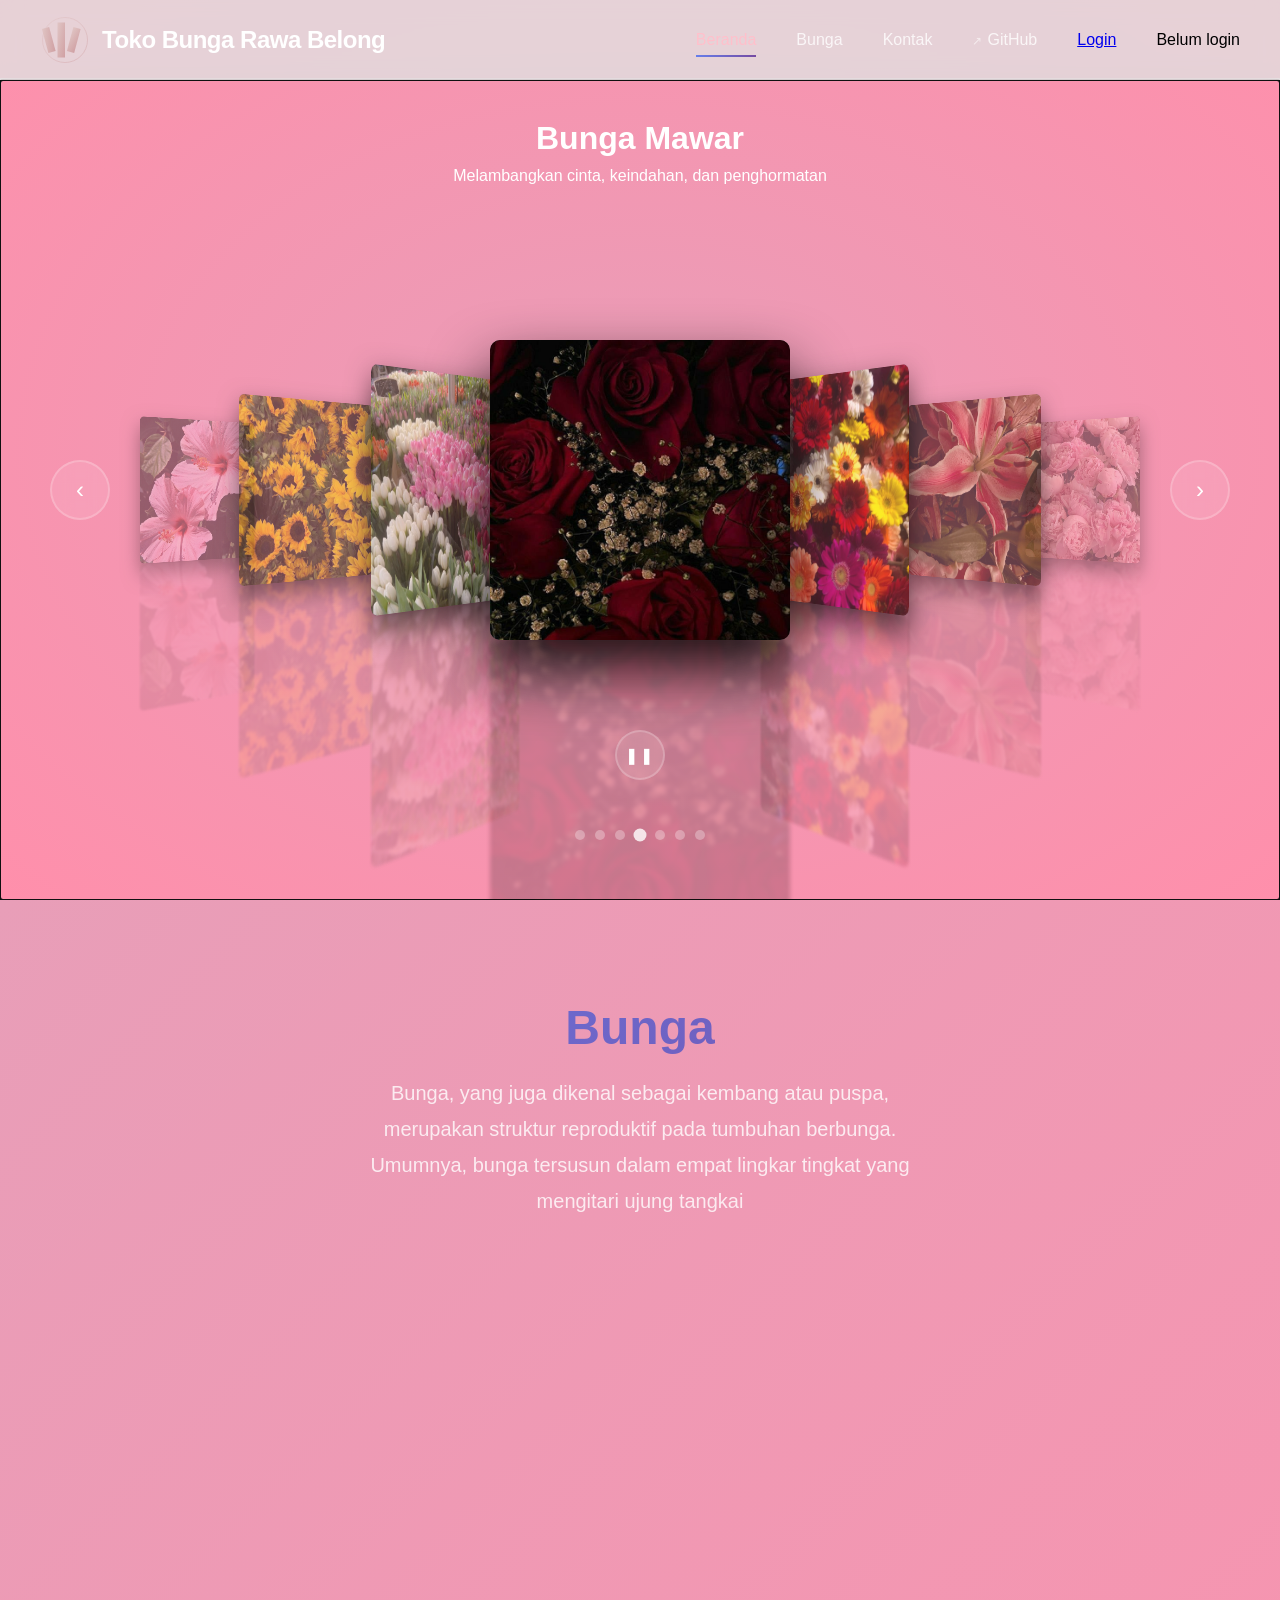
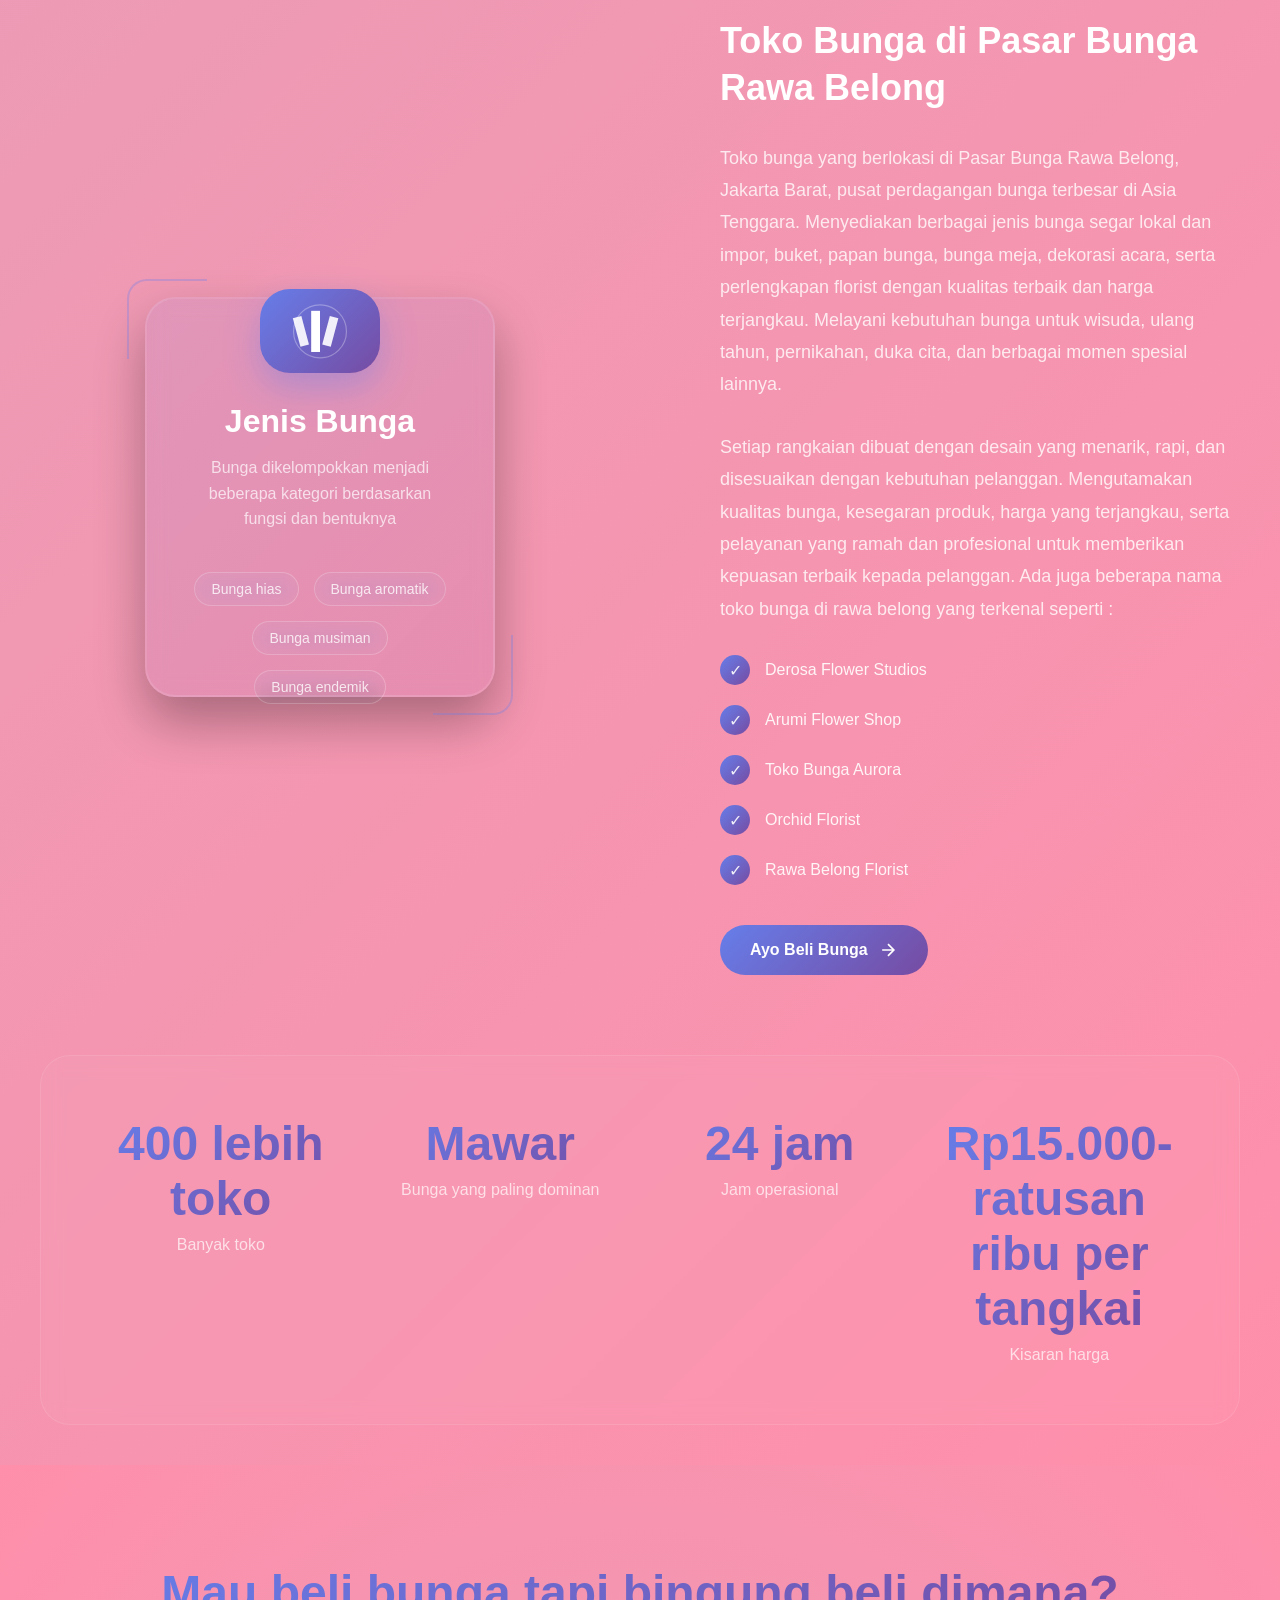
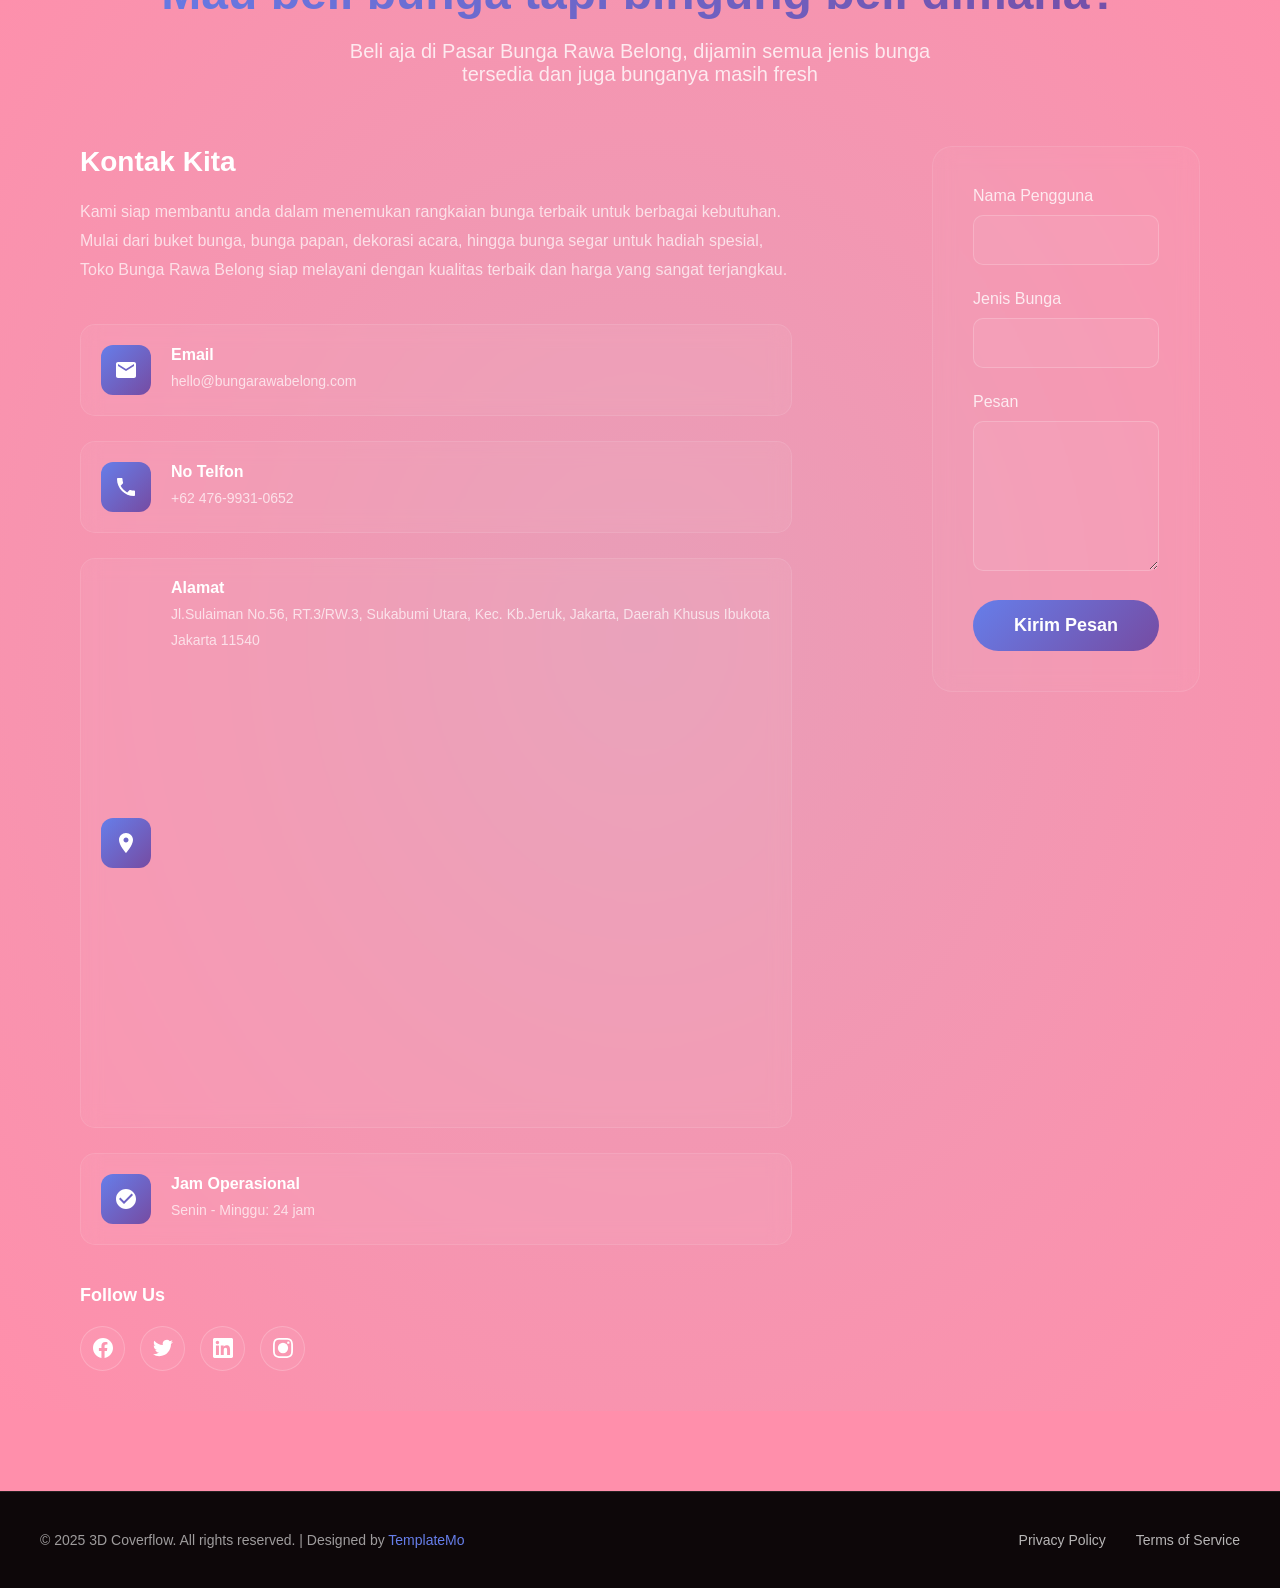
<file: index.html>
<!DOCTYPE html>
<html lang="en">
<head>
    <meta charset="UTF-8">
    <meta name="viewport" content="width=device-width, initial-scale=1.0">
    <title>Toko Bunga Rawa Belong - One Page Portfolio</title>
    <link href="templatemo-3d-coverflow.css" rel="stylesheet">
<!--

TemplateMo 595 3d coverflow

https://templatemo.com/tm-595-3d-coverflow

-->
</head>
<body>
    <!-- Header -->
    <header class="header" id="header">
        <a href="#home" class="logo-container">
            <div class="logo">
                <svg viewBox="0 0 100 100" xmlns="http://www.w3.org/2000/svg">
                    <defs>
                        <linearGradient id="grad1" x1="0%" y1="0%" x2="100%" y2="100%">
                            <stop offset="0%" style="stop-color:#E0C5C4;stop-opacity:1" />
                            <stop offset="100%" style="stop-color:#D0A0A3;stop-opacity:1" />
                        </linearGradient>
                    </defs>
                    <rect x="10" y="25" width="15" height="50" fill="url(#grad1)" transform="rotate(-15 17.5 50)" />
                    <rect x="35" y="15" width="15" height="70" fill="url(#grad1)" />
                    <rect x="60" y="25" width="15" height="50" fill="url(#grad1)" transform="rotate(15 67.5 50)" />
                    <circle cx="50" cy="50" r="45" fill="none" stroke="url(#grad1)" stroke-width="2" opacity="0.5" />
                </svg>
            </div>
            <div class="logo-text">Toko Bunga Rawa Belong</div>
        </a>
        
        <nav class="main-menu" id="mainMenu">
            <a href="#home" class="menu-item active">Beranda</a>
            <a href="#about" class="menu-item">Bunga</a>
            <a href="#contact" class="menu-item">Kontak</a>
            <a href="https://github.com" target="_blank" rel="noopener noreferrer" class="menu-item external">GitHub</a>
            <a href="login/index.html" class"nav.cta">Login</a>
            <p id="userInfo">Belum login</p>
        
        <div class="menu-toggle" id="menuToggle">
            <span></span>
            <span></span>
            <span></span>
        </div>
    </header>

    <!-- Home Section -->
    <section id="home" class="section">
        <div class="coverflow-wrapper">
            <div class="info">
                <h2 id="current-title">Pemandangan Pegunungan</h2>
                <p id="current-description">Puncak-puncak megah yang tertutup salju saat jam emas</p>
            </div>

            <div class="coverflow-container" tabindex="0">
                <div class="coverflow" id="coverflow">
                    <div class="coverflow-item" data-index="0">
                        <div class="cover image-loading">
                            <img src="images/bacc4034963353c50f8d6b4fb5c8cc6e.jpg" alt="Bunga Sepatu" loading="lazy">
                        </div>
                        <div class="reflection"></div>
                    </div>
                    <div class="coverflow-item" data-index="1">
                        <div class="cover image-loading">
                            <img src="images/f7988d1fdaf7d9cd8b3b63ecaeaa1445.jpg" alt="Bunga Matahari" loading="lazy">
                        </div>
                        <div class="reflection"></div>
                    </div>
                    <div class="coverflow-item" data-index="2">
                        <div class="cover image-loading">
                            <img src="images/31ef6599735b1d04f2db2580e1e24fb6.jpg" alt="Bunga Tulip" loading="lazy">
                        </div>
                        <div class="reflection"></div>
                    </div>
                    <div class="coverflow-item" data-index="3">
                        <div class="cover image-loading">
                            <img src="images/e651c9d00406ae76d11dcc467a37ed41.jpg" alt="Bunga Mawar" loading="lazy">
                        </div>
                        <div class="reflection"></div>
                    </div>
                    <div class="coverflow-item" data-index="4">
                        <div class="cover image-loading">
                            <img src="images/1fd5ccf935713ad472759528fdbbe115.jpg" alt="Bunga Garbera" loading="lazy">
                        </div>
                        <div class="reflection"></div>
                    </div>
                    <div class="coverflow-item" data-index="5">
                        <div class="cover image-loading">
                            <img src="images/830058554fac0bfdd6ef3191eee68131.jpg" alt="Bunga Lily" loading="lazy">
                        </div>
                        <div class="reflection"></div>
                    </div>
                    <div class="coverflow-item" data-index="6">
                        <div class="cover image-loading">
                            <img src="images/16395d140d2c061e52ab6b2d5a0b43c1.jpg" alt="Bunga Peony" loading="lazy">
                        </div>
                        <div class="reflection"></div>
                    </div>
                </div>

                <button class="nav-button prev" onclick="navigate(-1)">‹</button>
                <button class="nav-button next" onclick="navigate(1)">›</button>

                <div class="dots-container" id="dots"></div>
                
                <!-- Play/Pause Button -->
                <button class="play-pause-button" id="playPauseBtn" onclick="toggleAutoplay()">
                    <span class="play-icon">▶</span>
                    <span class="pause-icon" style="display: none;">❚❚</span>
                </button>
            </div>
        </div>
    </section>

    <!-- About Section -->
    <section id="about" class="section">
        <div class="about-content">
            <div class="about-header">
                <h2>Bunga</h2>
                <p>Bunga, yang juga dikenal sebagai kembang atau puspa, merupakan struktur reproduktif pada tumbuhan berbunga. Umumnya, bunga tersusun dalam empat lingkar tingkat yang mengitari ujung tangkai</p>
                <iframe width="560" height="315" src="https://www.youtube.com/embed/VkehgCHCai0?si=ujNB9UxzVKb98Fbm" title="YouTube video player" frameborder="0" allow="accelerometer; autoplay; clipboard-write; encrypted-media; gyroscope; picture-in-picture; web-share" referrerpolicy="strict-origin-when-cross-origin" allowfullscreen></iframe> 
            </div>
            
            <div class="about-main">
                <div class="about-visual">
                    <div class="showcase-display">
                        <div class="showcase-main">
                            <div class="corner-decoration top-left"></div>
                            <div class="corner-decoration bottom-right"></div>
                            
                            <div class="showcase-logo">
                                <svg viewBox="0 0 100 100" xmlns="http://www.w3.org/2000/svg">
                                    <rect x="10" y="25" width="15" height="50" fill="white" transform="rotate(-15 17.5 50)" opacity="0.9" />
                                    <rect x="35" y="15" width="15" height="70" fill="white" />
                                    <rect x="60" y="25" width="15" height="50" fill="white" transform="rotate(15 67.5 50)" opacity="0.9" />
                                    <circle cx="50" cy="50" r="45" fill="none" stroke="white" stroke-width="2" opacity="0.3" />
                                </svg>
                            </div>
                            
                            <h3 class="showcase-title">Jenis Bunga</h3>
                            <p class="showcase-subtitle">Bunga dikelompokkan menjadi beberapa kategori berdasarkan fungsi dan bentuknya</p>
                            
                            <div class="showcase-badges">
                                <a href="https://share.google/GyrfRi8CAwmAa1i4z" target="_blank" rel="noopener noreferrer" class="badge">Bunga hias</a>
                                <a href="https://share.google/olpqmajlSeTcr0K4A" target="_blank" rel="noopener noreferrer" class="badge">Bunga aromatik</a>
                                <a href="https://share.google/4WuyZXQAlp0jpxpd6" target="_blank" rel="noopener noreferrer" class="badge">Bunga musiman</a>
                                <a href="https://share.google/XPyxPU9wf44YpHVn8" target="_blank" rel="noopener noreferrer" class="badge">Bunga endemik</a>
                            </div>
                        </div>
                    </div>
                </div>
                
                <div class="about-info">
                    <h3>Toko Bunga di Pasar Bunga Rawa Belong</h3>
                    <p>Toko bunga yang berlokasi di Pasar Bunga Rawa Belong, Jakarta Barat, pusat perdagangan bunga terbesar di Asia Tenggara. Menyediakan berbagai jenis bunga segar lokal dan impor, buket, papan bunga, bunga meja, dekorasi acara, serta perlengkapan florist dengan kualitas terbaik dan harga terjangkau. Melayani kebutuhan bunga untuk wisuda, ulang tahun, pernikahan, duka cita, dan berbagai momen spesial lainnya.</p>
                    <p>Setiap rangkaian dibuat dengan desain yang menarik, rapi, dan disesuaikan dengan kebutuhan pelanggan. Mengutamakan kualitas bunga, kesegaran produk, harga yang terjangkau, serta pelayanan yang ramah dan profesional untuk memberikan kepuasan terbaik kepada pelanggan. Ada juga beberapa nama toko bunga di rawa belong yang terkenal seperti :</p>
                    
                    <ul class="feature-list">
                        <li>Derosa Flower Studios</li>
                        <li>Arumi Flower Shop</li>
                        <li>Toko Bunga Aurora</li>
                        <li>Orchid Florist</li>
                        <li>Rawa Belong Florist</li>
                    </ul>
                    
                    <a href="#contact" class="cta-button">
                        Ayo Beli Bunga
                        <svg viewBox="0 0 24 24" fill="currentColor">
                            <path d="M5 12h14m-7-7l7 7-7 7" stroke="currentColor" stroke-width="2" fill="none"/>
                        </svg>
                    </a>
                </div>
            </div>
            
            <div class="stats-section">
                <div class="stat-item">
                    <div class="stat-number">400 lebih toko</div>
                    <div class="stat-label">Banyak toko</div>
                </div>
                <div class="stat-item">
                    <div class="stat-number">Mawar</div>
                    <div class="stat-label">Bunga yang paling dominan</div>
                </div>
                <div class="stat-item">
                    <div class="stat-number">24 jam</div>
                    <div class="stat-label">Jam operasional</div>
                </div>
                <div class="stat-item">
                    <div class="stat-number">Rp15.000-ratusan ribu per tangkai</div>
                    <div class="stat-label">Kisaran harga</div>
                </div>
            </div>
        </div>
    </section>

    <!-- Contact Section -->
    <section id="contact" class="section">
        <div class="contact-content">
            <div class="contact-header">
                <h2>Mau beli bunga tapi bingung beli dimana?</h2>
                <p>Beli aja di Pasar Bunga Rawa Belong, dijamin semua jenis bunga tersedia dan juga bunganya masih fresh</p>
            </div>
            
            <div class="contact-container">
                <div class="contact-info-section">
                    <h3>Kontak Kita</h3>
                    <p>Kami siap membantu anda dalam menemukan rangkaian bunga terbaik untuk berbagai kebutuhan. Mulai dari buket bunga, bunga papan, dekorasi acara, hingga bunga segar untuk hadiah spesial, Toko Bunga Rawa Belong siap melayani dengan kualitas terbaik dan harga yang sangat terjangkau.</p>
                    
                    <div class="contact-details">
                        <div class="contact-item">
                            <div class="contact-icon">
                                <svg viewBox="0 0 24 24">
                                    <path d="M20 4H4c-1.1 0-1.99.9-1.99 2L2 18c0 1.1.9 2 2 2h16c1.1 0 2-.9 2-2V6c0-1.1-.9-2-2-2zm0 4l-8 5-8-5V6l8 5 8-5v2z"/>
                                </svg>
                            </div>
                            <div class="contact-text">
                                <h4>Email</h4>
                                <p>hello@bungarawabelong.com</p>
                            </div>
                        </div>
                        
                        <div class="contact-item">
                            <div class="contact-icon">
                                <svg viewBox="0 0 24 24">
                                    <path d="M6.62 10.79c1.44 2.83 3.76 5.14 6.59 6.59l2.2-2.2c.27-.27.67-.36 1.02-.24 1.12.37 2.33.57 3.57.57.55 0 1 .45 1 1V20c0 .55-.45 1-1 1-9.39 0-17-7.61-17-17 0-.55.45-1 1-1h3.5c.55 0 1 .45 1 1 0 1.25.2 2.45.57 3.57.11.35.03.74-.25 1.02l-2.2 2.2z"/>
                                </svg>
                            </div>
                            <div class="contact-text">
                                <h4>No Telfon</h4>
                                <p>+62 476-9931-0652</p>
                            </div>
                        </div>
                        
                        <div class="contact-item">
                            <div class="contact-icon">
                                <svg viewBox="0 0 24 24">
                                    <path d="M12 2C8.13 2 5 5.13 5 9c0 5.25 7 13 7 13s7-7.75 7-13c0-3.87-3.13-7-7-7zm0 9.5c-1.38 0-2.5-1.12-2.5-2.5s1.12-2.5 2.5-2.5 2.5 1.12 2.5 2.5-1.12 2.5-2.5 2.5z"/>
                                </svg>
                            </div>
                            <div class="contact-text">
                                <h4>Alamat</h4>
                                <p>Jl.Sulaiman No.56, RT.3/RW.3, Sukabumi Utara, Kec. Kb.Jeruk, Jakarta, Daerah Khusus Ibukota Jakarta 11540</p>
                                <iframe src="https://www.google.com/maps/embed?pb=!1m18!1m12!1m3!1d3966.4364770866464!2d106.77381128885499!3d-6.2060142000000065!2m3!1f0!2f0!3f0!3m2!1i1024!2i768!4f13.1!3m3!1m2!1s0x2e69f6db8657b519%3A0x5e46165c8c601f17!2sFlorist%20Bunga%20Rawa%20Belong!5e0!3m2!1sid!2sid!4v1780819078980!5m2!1sid!2sid" width="600" height="450" style="border:0;" allowfullscreen="" loading="lazy" referrerpolicy="no-referrer-when-downgrade"></iframe>
                            </div>
                        </div>
                        
                        <div class="contact-item">
                            <div class="contact-icon">
                                <svg viewBox="0 0 24 24">
                                    <path d="M12 2C6.48 2 2 6.48 2 12s4.48 10 10 10 10-4.48 10-10S17.52 2 12 2zm-2 15l-5-5 1.41-1.41L10 14.17l7.59-7.59L19 8l-9 9z"/>
                                </svg>
                            </div>
                            <div class="contact-text">
                                <h4>Jam Operasional</h4>
                                <p>Senin - Minggu: 24 jam</p>
                            </div>
                        </div>
                    </div>
                    
                    <div class="social-links">
                        <h4>Follow Us</h4>
                        <div class="social-buttons">
                            <a href="#" class="social-btn" title="Facebook">
                                <svg viewBox="0 0 24 24">
                                    <path d="M24 12.073c0-6.627-5.373-12-12-12s-12 5.373-12 12c0 5.99 4.388 10.954 10.125 11.854v-8.385H7.078v-3.47h3.047V9.43c0-3.007 1.792-4.669 4.533-4.669 1.312 0 2.686.235 2.686.235v2.953H15.83c-1.491 0-1.956.925-1.956 1.874v2.25h3.328l-.532 3.47h-2.796v8.385C19.612 23.027 24 18.062 24 12.073z"/>
                                </svg>
                            </a>
                            <a href="#" class="social-btn" title="Twitter">
                                <svg viewBox="0 0 24 24">
                                    <path d="M23.953 4.57a10 10 0 01-2.825.775 4.958 4.958 0 002.163-2.723c-.951.555-2.005.959-3.127 1.184a4.92 4.92 0 00-8.384 4.482C7.69 8.095 4.067 6.13 1.64 3.162a4.822 4.822 0 00-.666 2.475c0 1.71.87 3.213 2.188 4.096a4.904 4.904 0 01-2.228-.616v.06a4.923 4.923 0 003.946 4.827 4.996 4.996 0 01-2.212.085 4.936 4.936 0 004.604 3.417 9.867 9.867 0 01-6.102 2.105c-.39 0-.779-.023-1.17-.067a13.995 13.995 0 007.557 2.209c9.053 0 13.998-7.496 13.998-13.985 0-.21 0-.42-.015-.63A9.935 9.935 0 0024 4.59z"/>
                                </svg>
                            </a>
                            <a href="#" class="social-btn" title="LinkedIn">
                                <svg viewBox="0 0 24 24">
                                    <path d="M20.447 20.452h-3.554v-5.569c0-1.328-.027-3.037-1.852-3.037-1.853 0-2.136 1.445-2.136 2.939v5.667H9.351V9h3.414v1.561h.046c.477-.9 1.637-1.85 3.37-1.85 3.601 0 4.267 2.37 4.267 5.455v6.286zM5.337 7.433c-1.144 0-2.063-.926-2.063-2.065 0-1.138.92-2.063 2.063-2.063 1.14 0 2.064.925 2.064 2.063 0 1.139-.925 2.065-2.064 2.065zm1.782 13.019H3.555V9h3.564v11.452zM22.225 0H1.771C.792 0 0 .774 0 1.729v20.542C0 23.227.792 24 1.771 24h20.451C23.2 24 24 23.227 24 22.271V1.729C24 .774 23.2 0 22.222 0h.003z"/>
                                </svg>
                            </a>
                            <a href="#" class="social-btn" title="Instagram">
                                <svg viewBox="0 0 24 24">
                                    <path d="M12 2.163c3.204 0 3.584.012 4.85.07 3.252.148 4.771 1.691 4.919 4.919.058 1.265.069 1.645.069 4.849 0 3.205-.012 3.584-.069 4.849-.149 3.225-1.664 4.771-4.919 4.919-1.266.058-1.644.07-4.85.07-3.204 0-3.584-.012-4.849-.07-3.26-.149-4.771-1.699-4.919-4.92-.058-1.265-.07-1.644-.07-4.849 0-3.204.013-3.583.07-4.849.149-3.227 1.664-4.771 4.919-4.919 1.266-.057 1.645-.069 4.849-.069zm0-2.163c-3.259 0-3.667.014-4.947.072-4.358.2-6.78 2.618-6.98 6.98-.059 1.281-.073 1.689-.073 4.948 0 3.259.014 3.668.072 4.948.2 4.358 2.618 6.78 6.98 6.98 1.281.058 1.689.072 4.948.072 3.259 0 3.668-.014 4.948-.072 4.354-.2 6.782-2.618 6.979-6.98.059-1.28.073-1.689.073-4.948 0-3.259-.014-3.667-.072-4.947-.196-4.354-2.617-6.78-6.979-6.98-1.281-.059-1.69-.073-4.949-.073zM5.838 12a6.162 6.162 0 1112.324 0 6.162 6.162 0 01-12.324 0zM12 16a4 4 0 110-8 4 4 0 010 8zm4.965-10.405a1.44 1.44 0 112.881.001 1.44 1.44 0 01-2.881-.001z"/>
                                </svg>
                            </a>
                        </div>
                    </div>
                </div>
                
                <div class="contact-form-section">
                    <form class="contact-form" onsubmit="handleSubmit(event)">
                        <div class="form-group">
                            <label for="username">Nama Pengguna</label>
                            <input type="text" id="name" name="name" required>
                        </div>
                        <div class="form-group">
                            <label for="subject">Jenis Bunga</label>
                            <input type="text" id="subject" name="subject" required>
                        </div>
                        <div class="form-group">
                            <label for="message">Pesan</label>
                            <textarea id="message" name="message" required></textarea>
                        </div>
                        <button type="submit" class="submit-btn">Kirim Pesan</button>
                    </form>
                </div>
            </div>
        </div>
    </section>

    <!-- Footer -->
    <footer class="footer">
        <div class="footer-content">
            <div class="footer-copyright">
                © 2025 3D Coverflow. All rights reserved. | Designed by <a href="https://templatemo.com" target="_blank" rel="noopener noreferrer">TemplateMo</a>
            </div>
            <div class="footer-links">
                <a href="#privacy" onclick="event.preventDefault(); alert('Privacy Policy page would go here');">Privacy Policy</a>
                <a href="#terms" onclick="event.preventDefault(); alert('Terms of Service page would go here');">Terms of Service</a>
            </div>
        </div>
    </footer>

    <!-- Scroll to top button -->
    <div class="scroll-to-top" id="scrollToTop">
        <span>↑</span>
    </div>

<script src="templatemo-3d-coverflow-scripts.js"></script>
    <script src="login/js/welcome.js"></script>
</body>
</html>
</file>
<file: templatemo-3d-coverflow.css>
/*

TemplateMo 595 3d coverflow

https://templatemo.com/tm-595-3d-coverflow

*/

@charset "utf-8";
/* CSS Document */

 * {
            margin: 0;
            padding: 0;
            box-sizing: border-box;
        }

        html {
            scroll-behavior: smooth;
        }

        body {
            font-family: -apple-system, BlinkMacSystemFont, 'Segoe UI', Roboto, Helvetica, Arial, sans-serif;
            overflow-x: hidden;
            position: relative;
            background: #FF8FAB;
        }

        /* Sections */
        .section {
            min-height: 100vh;
            position: relative;
            display: flex;
            align-items: center;
            justify-content: center;
        }

        #home {
            background: radial-gradient(ellipse at center, #E89EB8 0%, #FF8FAB 100%);
        }

        #about {
            background: linear-gradient(135deg, #E89EB8 0%, #FF8FAB 100%);
        }

        #contact {
            background: radial-gradient(ellipse at center, #E89EB8 0%, #FF8FAB 100%);
        }

        /* Header Styles */
        .header {
            position: fixed;
            top: 0;
            left: 0;
            right: 0;
            height: 80px;
            background: rgba(225, 225, 225, 0.8);
            backdrop-filter: blur(10px);
            border-bottom: 1px solid rgba(255, 255, 255, 0.1);
            z-index: 1000;
            display: flex;
            align-items: center;
            justify-content: space-between;
            padding: 0 40px;
            transition: all 0.3s ease;
        }

        .header.scrolled {
            background: rgba(0, 0, 0, 0.95);
            height: 70px;
        }

        .logo-container {
            display: flex;
            align-items: center;
            gap: 12px;
            text-decoration: none;
            cursor: pointer;
            transition: transform 0.3s ease;
        }

        .logo-container:hover {
            transform: translateY(-2px);
        }

        .logo {
            width: 50px;
            height: 50px;
            display: flex;
            align-items: center;
            justify-content: center;
        }

        .logo svg {
            width: 100%;
            height: 100%;
        }

        .logo-text {
            color: white;
            font-size: 24px;
            font-weight: 600;
            letter-spacing: -0.5px;
        }

        .main-menu {
            display: flex;
            align-items: center;
            gap: 40px;
        }

        .menu-item {
            color: rgba(255, 255, 255, 0.8);
            text-decoration: none;
            font-size: 16px;
            font-weight: 500;
            transition: all 0.3s ease;
            position: relative;
            padding: 8px 0;
        }

        .menu-item:hover {
            color: white;
            transform: translateY(-2px);
        }

        .menu-item::after {
            content: '';
            position: absolute;
            bottom: 0;
            left: 0;
            width: 0;
            height: 2px;
            background: linear-gradient(90deg, #667eea, #764ba2);
            transition: width 0.3s ease;
        }

        .menu-item:hover::after {
            width: 100%;
        }

        .menu-item.active {
            color: pink;
        }

        .menu-item.active::after {
            width: 100%;
        }

        .menu-item.external::before {
            content: '↗';
            margin-right: 5px;
            font-size: 12px;
            opacity: 0.7;
        }

        /* Mobile menu toggle */
        .menu-toggle {
            display: none;
            flex-direction: column;
            cursor: pointer;
            padding: 4px;
        }

        .menu-toggle span {
            width: 25px;
            height: 3px;
            background: white;
            margin: 3px 0;
            transition: 0.3s;
            border-radius: 2px;
        }

        /* Home Section with Coverflow */
        .coverflow-wrapper {
            width: 100%;

            height: 100vh;
            display: flex;
            align-items: center;
            justify-content: center;
            padding-top: 80px;
        }

        .coverflow-container {
            width: 100%;
            height: 100%;
            display: flex;
            align-items: center;
            justify-content: center;
            perspective: 1200px;
            position: relative;
        }

        .coverflow {
            display: flex;
            align-items: center;
            justify-content: center;
            transform-style: preserve-3d;
            position: relative;
            width: 100%;
            height: 400px;
        }

        .coverflow-item {
            position: absolute;
            width: 300px;
            height: 300px;
            transition: all 0.6s cubic-bezier(0.68, -0.55, 0.265, 1.55);
            cursor: pointer;
            user-select: none;
        }

        .coverflow-item .cover {
            width: 100%;
            height: 100%;
            border-radius: 10px;
            box-shadow: 0 20px 40px rgba(0, 0, 0, 0.8);
            position: relative;
            overflow: hidden;
            transform-style: preserve-3d;
            background: #333;
        }

        .coverflow-item .cover img {
            width: 100%;
            height: 100%;
            object-fit: cover;
            border-radius: 10px;
        }

        /* Reflection */
        .coverflow-item .reflection {
            position: absolute;
            top: 100%;
            left: 0;
            width: 100%;
            height: 100%;
            border-radius: 10px;
            transform: scaleY(-1);
            opacity: 0.2;
            filter: blur(2px);
            background: linear-gradient(to bottom, 
                rgba(0, 0, 0, 0) 0%, 
                rgba(0, 0, 0, 0.8) 50%, 
                rgba(0, 0, 0, 1) 100%);
            overflow: hidden;
        }

        /* Active item (center) */
        .coverflow-item.active {
            z-index: 100;
            transform: translateX(0) translateZ(0) rotateY(0deg);
        }

        .coverflow-item.active .cover {
            box-shadow: 0 30px 60px rgba(0, 0, 0, 0.9);
        }

        /* Navigation */
        .nav-button {
            position: absolute;
            top: 50%;
            transform: translateY(-50%);
            background: rgba(255, 255, 255, 0.1);
            border: 2px solid rgba(255, 255, 255, 0.2);
            color: white;
            width: 60px;
            height: 60px;
            border-radius: 50%;
            cursor: pointer;
            font-size: 24px;
            display: flex;
            align-items: center;
            justify-content: center;
            transition: all 0.3s ease;
            backdrop-filter: blur(10px);
            z-index: 200;
        }

        .nav-button:hover {
            background: rgba(255, 255, 255, 0.2);
            transform: translateY(-50%) scale(1.1);
        }

        .nav-button.prev {
            left: 50px;
        }

        .nav-button.next {
            right: 50px;
        }

        /* Dots indicator */
        .dots-container {
            position: absolute;
            bottom: 60px;
            left: 50%;
            transform: translateX(-50%);
            display: flex;
            gap: 10px;
            z-index: 200;
        }

        .dot {
            width: 10px;
            height: 10px;
            border-radius: 50%;
            background: rgba(255, 255, 255, 0.3);
            cursor: pointer;
            transition: all 0.3s ease;
        }

        .dot.active {
            background: rgba(255, 255, 255, 0.8);
            transform: scale(1.3);
        }

        /* Info display */
        .info {
            position: absolute;
            top: 120px;
            left: 50%;
            transform: translateX(-50%);
            color: white;
            text-align: center;
            z-index: 200;
        }

        .info h2 {
            font-size: 32px;
            margin-bottom: 10px;
            opacity: 0;
            animation: fadeIn 0.6s forwards;
        }

        .info p {
            font-size: 16px;
            opacity: 0.7;
        }

        @keyframes fadeIn {
            to {
                opacity: 1;
            }
        }

        /* Play/Pause Button */
        .play-pause-button {
            position: absolute;
            bottom: 120px;
            left: 50%;
            transform: translateX(-50%);
            background: rgba(255, 255, 255, 0.1);
            border: 2px solid rgba(255, 255, 255, 0.2);
            color: white;
            width: 50px;
            height: 50px;
            border-radius: 50%;
            cursor: pointer;
            font-size: 20px;
            display: flex;
            align-items: center;
            justify-content: center;
            transition: all 0.3s ease;
            backdrop-filter: blur(10px);
            z-index: 200;
        }

        .play-pause-button:hover {
            background: rgba(255, 255, 255, 0.2);
            transform: translateX(-50%) scale(1.1);
        }

        .play-pause-button .pause-icon {
            font-size: 16px;
            letter-spacing: 2px;
        }

        /* About Section */
        .about-content {
            max-width: 1400px;
            margin: 0 auto;
            padding: 40px;
            color: white;
        }

        .about-header {
            text-align: center;
            margin-bottom: 80px;
        }

        .about-header h2 {
            font-size: 48px;
			margin-top: 60px;
            margin-bottom: 20px;
            background: linear-gradient(135deg, #667eea 0%, #764ba2 100%);
            -webkit-background-clip: text;
            -webkit-text-fill-color: transparent;
            background-clip: text;
        }

        .about-header p {
            font-size: 20px;
            color: rgba(255, 255, 255, 0.8);
            max-width: 600px;
            margin: 0 auto;
            line-height: 1.8;
        }

        .about-main {
            display: grid;
            grid-template-columns: 1fr 1fr;
            gap: 80px;
            align-items: center;
            margin-bottom: 80px;
        }

        .about-visual {
            position: relative;
            height: 600px;
            display: flex;
            align-items: center;
            justify-content: center;
        }

        .showcase-display {
            position: relative;
            width: 100%;
            max-width: 500px;
            height: 500px;
            display: flex;
            align-items: center;
            justify-content: center;
        }

        .showcase-main {
            position: relative;
            width: 350px;
            height: 400px;
            background: linear-gradient(135deg, rgba(102, 126, 234, 0.1) 0%, rgba(118, 75, 162, 0.1) 100%);
            border-radius: 30px;
            border: 2px solid rgba(255, 255, 255, 0.1);
            padding: 40px;
            display: flex;
            flex-direction: column;
            align-items: center;
            justify-content: center;
            backdrop-filter: blur(10px);
            box-shadow: 0 25px 50px rgba(0, 0, 0, 0.3);
        }

        .showcase-logo {
            width: 120px;
            height: 120px;
            background: linear-gradient(135deg, #667eea 0%, #764ba2 100%);
            border-radius: 30px;
            display: flex;
            align-items: center;
            justify-content: center;
            margin-bottom: 30px;
            box-shadow: 0 15px 35px rgba(102, 126, 234, 0.4);
        }

        .showcase-logo svg {
            width: 70%;
            height: 70%;
        }

        .showcase-title {
            font-size: 32px;
            font-weight: 700;
            color: white;
            margin-bottom: 15px;
            text-align: center;
        }

        .showcase-subtitle {
            font-size: 16px;
            color: rgba(255, 255, 255, 0.7);
            text-align: center;
            margin-bottom: 40px;
            line-height: 1.6;
        }

        .showcase-badges {
            display: flex;
            gap: 15px;
            flex-wrap: wrap;
            justify-content: center;
        }

        .badge {
            background: rgba(255, 255, 255, 0.05);
            border: 1px solid rgba(255, 255, 255, 0.2);
            border-radius: 20px;
            padding: 8px 16px;
            font-size: 14px;
            color: rgba(255, 255, 255, 0.8);
            backdrop-filter: blur(10px);
            transition: all 0.3s ease;
            cursor: pointer;
            text-decoration: none;
            display: inline-block;
        }

        .badge:hover {
            background: linear-gradient(135deg, #667eea 0%, #764ba2 100%);
            border-color: transparent;
            color: white;
            transform: translateY(-2px);
            box-shadow: 0 5px 15px rgba(102, 126, 234, 0.3);
        }

        .badge:active {
            transform: translateY(0);
            box-shadow: 0 2px 8px rgba(102, 126, 234, 0.3);
        }

        /* Decorative corner elements */
        .corner-decoration {
            position: absolute;
            width: 80px;
            height: 80px;
            border: 2px solid rgba(102, 126, 234, 0.3);
        }

        .corner-decoration.top-left {
            top: -20px;
            left: -20px;
            border-right: none;
            border-bottom: none;
            border-radius: 20px 0 0 0;
        }

        .corner-decoration.bottom-right {
            bottom: -20px;
            right: -20px;
            border-left: none;
            border-top: none;
            border-radius: 0 0 20px 0;
        }

        .about-info {
            padding-left: 40px;
        }

        .about-info h3 {
            font-size: 36px;
            margin-bottom: 30px;
            line-height: 1.3;
        }

        .about-info p {
            font-size: 18px;
            color: rgba(255, 255, 255, 0.8);
            line-height: 1.8;
            margin-bottom: 30px;
        }

        .feature-list {
            list-style: none;
            margin-bottom: 40px;
        }

        .feature-list li {
            display: flex;
            align-items: center;
            gap: 15px;
            margin-bottom: 20px;
            font-size: 16px;
            color: rgba(255, 255, 255, 0.9);
        }

        .feature-list li::before {
            content: '✓';
            display: flex;
            align-items: center;
            justify-content: center;
            width: 30px;
            height: 30px;
            background: linear-gradient(135deg, #667eea 0%, #764ba2 100%);
            border-radius: 50%;
            flex-shrink: 0;
        }

        .cta-button {
            display: inline-flex;
            align-items: center;
            gap: 10px;
            background: linear-gradient(135deg, #667eea 0%, #764ba2 100%);
            color: white;
            text-decoration: none;
            padding: 15px 30px;
            border-radius: 30px;
            font-weight: 600;
            transition: all 0.3s ease;
        }

        .cta-button:hover {
            transform: translateY(-2px);
            box-shadow: 0 10px 30px rgba(102, 126, 234, 0.5);
        }

        .cta-button svg {
            width: 20px;
            height: 20px;
            transition: transform 0.3s ease;
        }

        .cta-button:hover svg {
            transform: translateX(5px);
        }

        .stats-section {
            display: grid;
            grid-template-columns: repeat(4, 1fr);
            gap: 40px;
            padding: 60px;
            background: rgba(255, 255, 255, 0.03);
            backdrop-filter: blur(10px);
            border-radius: 30px;
            border: 1px solid rgba(255, 255, 255, 0.1);
        }

        .stat-item {
            text-align: center;
        }

        .stat-number {
            font-size: 48px;
            font-weight: 700;
            background: linear-gradient(135deg, #667eea 0%, #764ba2 100%);
            -webkit-background-clip: text;
            -webkit-text-fill-color: transparent;
            background-clip: text;
            margin-bottom: 10px;
        }

        .stat-label {
            font-size: 16px;
            color: rgba(255, 255, 255, 0.7);
        }

        /* Contact Section */
        .contact-content {
            max-width: 1200px;
            margin: 0 auto;
            padding: 40px;
            color: white;
        }

        .contact-header {
            text-align: center;
			margin-top: 60px;
            margin-bottom: 60px;
        }

        .contact-header h2 {
            font-size: 48px;
            margin-bottom: 20px;
            background: linear-gradient(135deg, #667eea 0%, #764ba2 100%);
            -webkit-background-clip: text;
            -webkit-text-fill-color: transparent;
            background-clip: text;
        }

        .contact-header p {
            font-size: 20px;
            color: rgba(255, 255, 255, 0.8);
            max-width: 600px;
            margin: 0 auto;
        }

        .contact-container {
            display: grid;
            grid-template-columns: 1fr 1fr;
            gap: 60px;
            align-items: start;
        }

        .contact-info-section {
            padding-right: 40px;
        }

        .contact-info-section h3 {
            font-size: 28px;
            margin-bottom: 20px;
            color: white;
        }

        .contact-info-section p {
            font-size: 16px;
            color: rgba(255, 255, 255, 0.7);
            line-height: 1.8;
            margin-bottom: 40px;
        }

        .contact-details {
            display: flex;
            flex-direction: column;
            gap: 25px;
        }

        .contact-item {
            display: flex;
            align-items: center;
            gap: 20px;
            padding: 20px;
            background: rgba(255, 255, 255, 0.05);
            backdrop-filter: blur(10px);
            border: 1px solid rgba(255, 255, 255, 0.1);
            border-radius: 15px;
            transition: all 0.3s ease;
        }

        .contact-item:hover {
            background: rgba(255, 255, 255, 0.08);
            transform: translateX(5px);
            box-shadow: 0 10px 30px rgba(102, 126, 234, 0.2);
        }

        .contact-icon {
            width: 50px;
            height: 50px;
            background: linear-gradient(135deg, #667eea 0%, #764ba2 100%);
            border-radius: 12px;
            display: flex;
            align-items: center;
            justify-content: center;
            flex-shrink: 0;
        }

        .contact-icon svg {
            width: 24px;
            height: 24px;
            fill: white;
        }

        .contact-text {
            flex: 1;
        }

        .contact-text h4 {
            font-size: 16px;
            color: white;
            margin-bottom: 5px;
        }

        .contact-text p {
            font-size: 14px;
            color: rgba(255, 255, 255, 0.7);
            margin: 0;
        }

        .social-links {
            margin-top: 40px;
        }

        .social-links h4 {
            font-size: 18px;
            margin-bottom: 20px;
            color: white;
        }

        .social-buttons {
            display: flex;
            gap: 15px;
        }

        .social-btn {
            width: 45px;
            height: 45px;
            background: rgba(255, 255, 255, 0.05);
            border: 1px solid rgba(255, 255, 255, 0.2);
            border-radius: 50%;
            display: flex;
            align-items: center;
            justify-content: center;
            transition: all 0.3s ease;
            cursor: pointer;
        }

        .social-btn:hover {
            background: linear-gradient(135deg, #667eea 0%, #764ba2 100%);
            border-color: transparent;
            transform: translateY(-3px);
            box-shadow: 0 10px 20px rgba(102, 126, 234, 0.4);
        }

        .social-btn svg {
            width: 20px;
            height: 20px;
            fill: white;
        }

        .contact-form-section {
            padding-left: 40px;
        }

        .contact-form {
            background: rgba(255, 255, 255, 0.03);
            backdrop-filter: blur(10px);
            border: 1px solid rgba(255, 255, 255, 0.1);
            border-radius: 20px;
            padding: 40px;
        }

        .form-group {
            margin-bottom: 25px;
        }

        .form-group label {
            display: block;
            margin-bottom: 10px;
            color: rgba(255, 255, 255, 0.8);
            font-weight: 500;
        }

        .form-group input,
        .form-group textarea {
            width: 100%;
            padding: 15px;
            background: rgba(255, 255, 255, 0.05);
            border: 1px solid rgba(255, 255, 255, 0.2);
            border-radius: 10px;
            color: white;
            font-size: 16px;
            font-family: inherit;
            transition: all 0.3s ease;
        }

        .form-group input:focus,
        .form-group textarea:focus {
            outline: none;
            border-color: #667eea;
            background: rgba(255, 255, 255, 0.08);
        }

        .form-group textarea {
            resize: vertical;
            min-height: 150px;
            line-height: 1.5;
        }

        .submit-btn {
            background: linear-gradient(135deg, #667eea 0%, #764ba2 100%);
            color: white;
            border: none;
            padding: 15px 40px;
            font-size: 18px;
            font-weight: 600;
            border-radius: 30px;
            cursor: pointer;
            transition: all 0.3s ease;
            width: 100%;
        }

        .submit-btn:hover {
            transform: translateY(-2px);
            box-shadow: 0 10px 30px rgba(102, 126, 234, 0.5);
        }

        /* Smooth image loading */
        .image-loading {
            background: linear-gradient(45deg, #333, #555);
            position: relative;
        }

        .image-loading::after {
            content: '📷';
            position: absolute;
            top: 50%;
            left: 50%;
            transform: translate(-50%, -50%);
            font-size: 48px;
            opacity: 0.5;
        }

        /* Footer Styles */
        .footer {
            background: rgba(0, 0, 0, 0.95);
            border-top: 1px solid rgba(255, 255, 255, 0.1);
            padding: 40px 20px;
            margin-top: 80px;
        }

        .footer-content {
            max-width: 1200px;
            margin: 0 auto;
            display: flex;
            justify-content: space-between;
            align-items: center;
            flex-wrap: wrap;
            gap: 30px;
        }

        .footer-copyright {
            color: rgba(255, 255, 255, 0.6);
            font-size: 14px;
        }

        .footer-copyright a {
            color: #667eea;
            text-decoration: none;
            transition: color 0.3s ease;
        }

        .footer-copyright a:hover {
            color: #764ba2;
        }

        .footer-links {
            display: flex;
            gap: 30px;
            align-items: center;
        }

        .footer-links a {
            color: rgba(255, 255, 255, 0.7);
            text-decoration: none;
            font-size: 14px;
            transition: color 0.3s ease;
        }

        .footer-links a:hover {
            color: white;
        }

        /* Scroll to top button */
        .scroll-to-top {
            position: fixed;
            bottom: 30px;
            right: 30px;
            width: 50px;
            height: 50px;
            background: linear-gradient(135deg, #667eea 0%, #764ba2 100%);
            border-radius: 50%;
            display: flex;
            align-items: center;
            justify-content: center;
            color: white;
            font-size: 20px;
            cursor: pointer;
            opacity: 0;
            transform: translateY(100px);
            transition: all 0.3s ease;
            z-index: 999;
        }

        .scroll-to-top.visible {
            opacity: 1;
            transform: translateY(0);
        }

        .scroll-to-top:hover {
            transform: translateY(-5px);
            box-shadow: 0 10px 30px rgba(102, 126, 234, 0.5);
        }

        /* Mobile Responsive */
        @media (max-width: 1024px) {
            .about-main {
                grid-template-columns: 1fr;
                gap: 60px;
            }

            .about-visual {
                height: 400px;
            }

            .about-info {
                padding-left: 0;
                text-align: center;
            }

            .feature-list {
                text-align: left;
                max-width: 500px;
                margin: 0 auto 40px;
            }

            .stats-section {
                grid-template-columns: repeat(2, 1fr);
                gap: 30px;
                padding: 40px;
            }

            /* Contact section responsive */
            .contact-container {
                grid-template-columns: 1fr;
                gap: 50px;
            }

            .contact-info-section {
                padding-right: 0;
            }

            .contact-form-section {
                padding-left: 0;
            }
        }

        @media (max-width: 768px) {
            .header {
                padding: 0 20px;
            }

            .main-menu {
                display: none;
                position: absolute;
                top: 100%;
                left: 0;
                right: 0;
                background: rgba(0, 0, 0, 0.95);
                backdrop-filter: blur(10px);
                flex-direction: column;
                padding: 20px;
                gap: 20px;
                border-bottom: 1px solid rgba(255, 255, 255, 0.1);
            }

            .main-menu.active {
                display: flex;
            }

            .menu-toggle {
                display: flex;
            }

            .menu-toggle.active span:nth-child(1) {
                transform: rotate(-45deg) translate(-5px, 6px);
            }

            .menu-toggle.active span:nth-child(2) {
                opacity: 0;
            }

            .menu-toggle.active span:nth-child(3) {
                transform: rotate(45deg) translate(-5px, -6px);
            }

            .coverflow-item {
                width: 200px;
                height: 200px;
            }

            .nav-button {
                width: 40px;
                height: 40px;
                font-size: 18px;
            }

            .nav-button.prev {
                left: 20px;
            }

            .nav-button.next {
                right: 20px;
            }

            .info h2 {
                font-size: 24px;
            }

            .info p {
                font-size: 14px;
            }

            .logo-text {
                font-size: 20px;
            }

            .about-header h2 {
                font-size: 36px;
            }

            .about-info h3 {
                font-size: 28px;
            }

            .about-visual {
                height: 400px;
            }

            .showcase-display {
                max-width: 350px;
                height: 400px;
            }

            .showcase-main {
                width: 100%;
                height: 350px;
                padding: 30px;
            }

            .showcase-logo {
                width: 100px;
                height: 100px;
                margin-bottom: 20px;
            }

            .showcase-title {
                font-size: 28px;
            }

            .showcase-subtitle {
                font-size: 14px;
                margin-bottom: 30px;
            }

            .corner-decoration {
                display: none;
            }

            .stat-number {
                font-size: 36px;
            }

            .contact-content h2 {
                font-size: 36px;
            }

            .footer-content {
                flex-direction: column;
                text-align: center;
                gap: 20px;
            }

            .footer-links {
                gap: 20px;
            }
        }

        @media (max-width: 480px) {
            .header {
                height: 70px;
                padding: 0 15px;
            }

            .header.scrolled {
                height: 60px;
            }

            .logo {
                width: 40px;
                height: 40px;
            }

            .logo-text {
                font-size: 18px;
            }

            .coverflow-item {
                width: 180px;
                height: 180px;
            }

            .about-content,
            .contact-content {
                padding: 20px;
            }

            /* Additional contact section mobile optimization for small screens */
            .contact-container {
                gap: 30px;
            }

            .contact-header {
                margin-bottom: 40px;
            }

            .contact-header h2 {
                font-size: 32px;
                margin-bottom: 15px;
            }

            .contact-header p {
                font-size: 16px;
                padding: 0 10px;
            }

            .contact-info-section {
                margin-bottom: 20px;
            }

            .contact-info-section h3 {
                font-size: 22px;
                margin-bottom: 15px;
            }

            .contact-info-section > p {
                font-size: 14px;
                padding: 0 10px;
                margin-bottom: 30px;
            }

            .contact-details {
                gap: 15px;
            }

            .contact-item {
                padding: 15px;
                gap: 12px;
            }

            .contact-icon {
                width: 40px;
                height: 40px;
            }

            .contact-icon svg {
                width: 20px;
                height: 20px;
            }

            .contact-text h4 {
                font-size: 14px;
            }

            .contact-text p {
                font-size: 12px;
                word-break: break-word;
            }

            .social-links {
                margin-top: 30px;
            }

            .social-links h4 {
                font-size: 16px;
                margin-bottom: 15px;
            }

            .social-buttons {
                gap: 10px;
            }

            .social-btn {
                width: 40px;
                height: 40px;
            }

            .social-btn svg {
                width: 18px;
                height: 18px;
            }

            .contact-form {
                padding: 20px 15px;
                border-radius: 15px;
            }

            .form-group {
                margin-bottom: 20px;
            }

            .form-group label {
                font-size: 14px;
                margin-bottom: 8px;
            }

            .form-group input,
            .form-group textarea {
                padding: 12px;
                font-size: 14px;
                border-radius: 8px;
            }

            .form-group textarea {
                min-height: 120px;
            }

            .submit-btn {
                padding: 12px 30px;
                font-size: 16px;
                border-radius: 25px;
            }
        }
</file>
